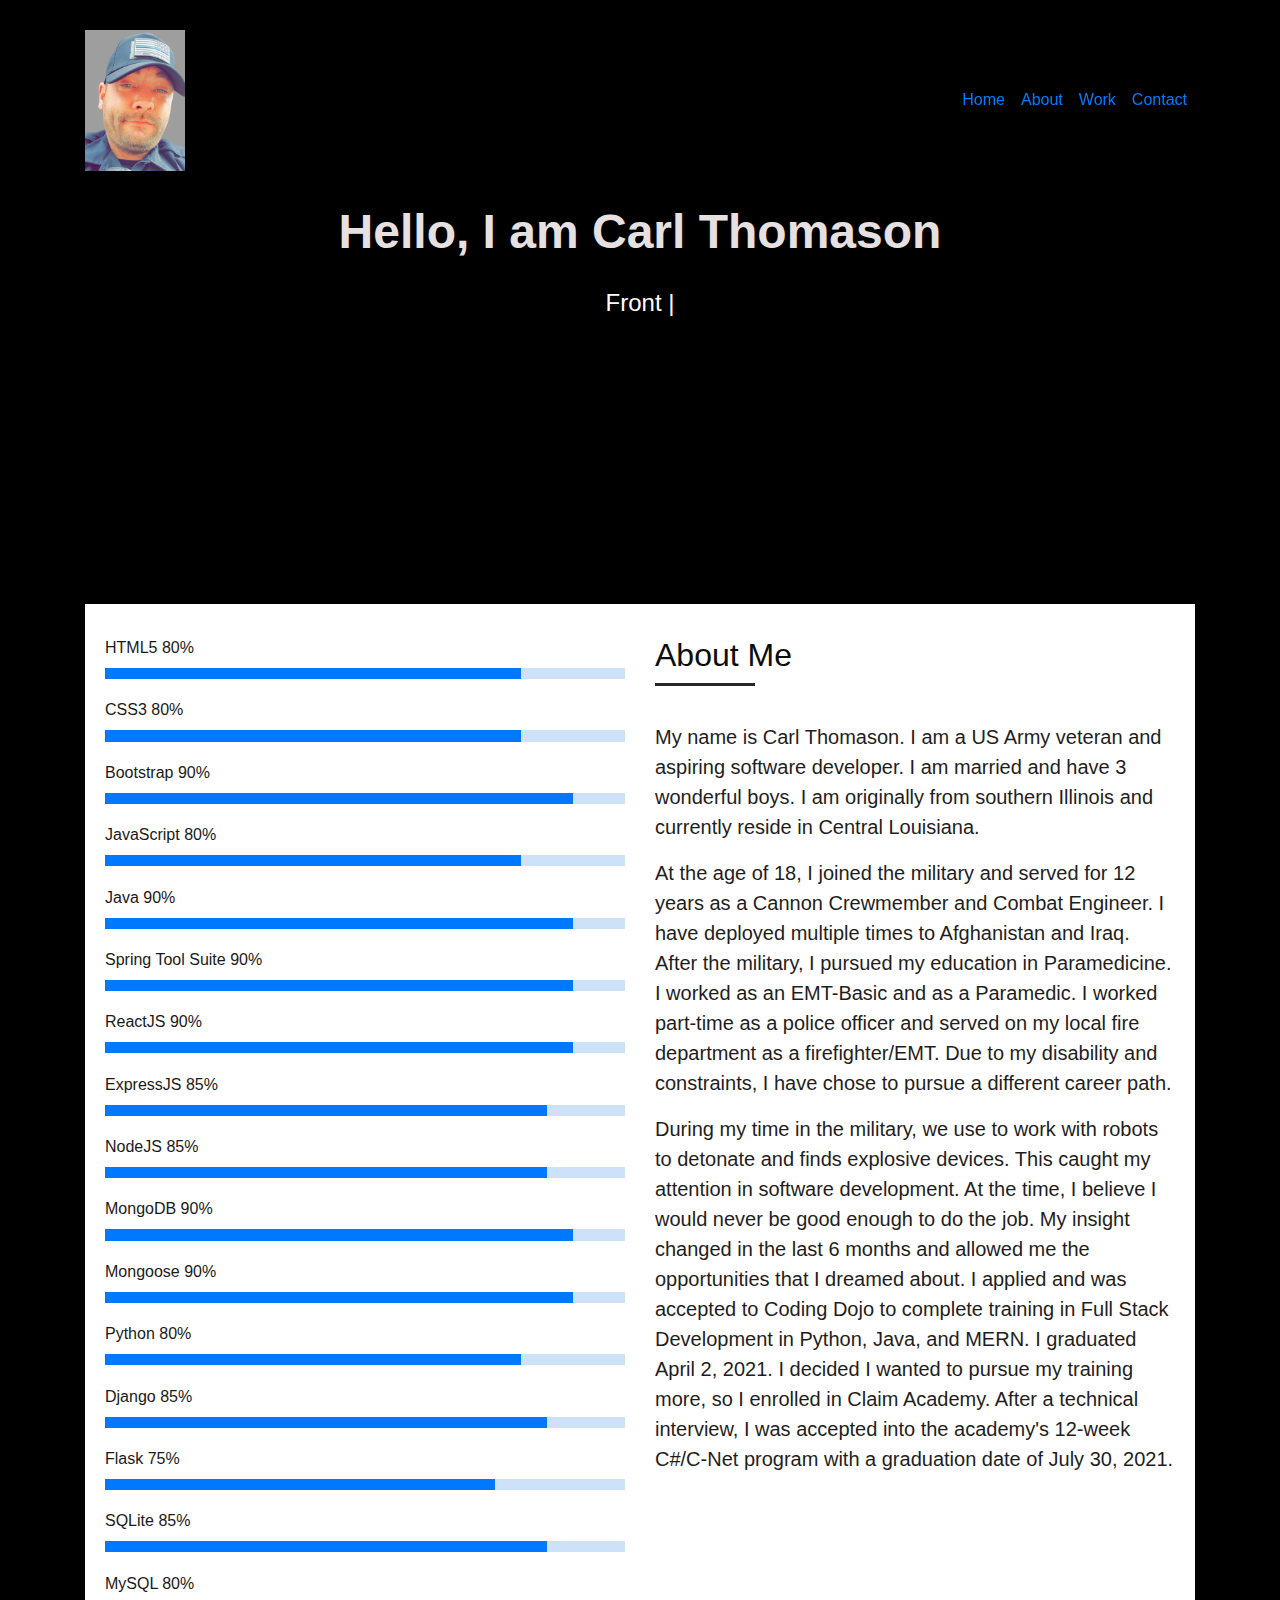
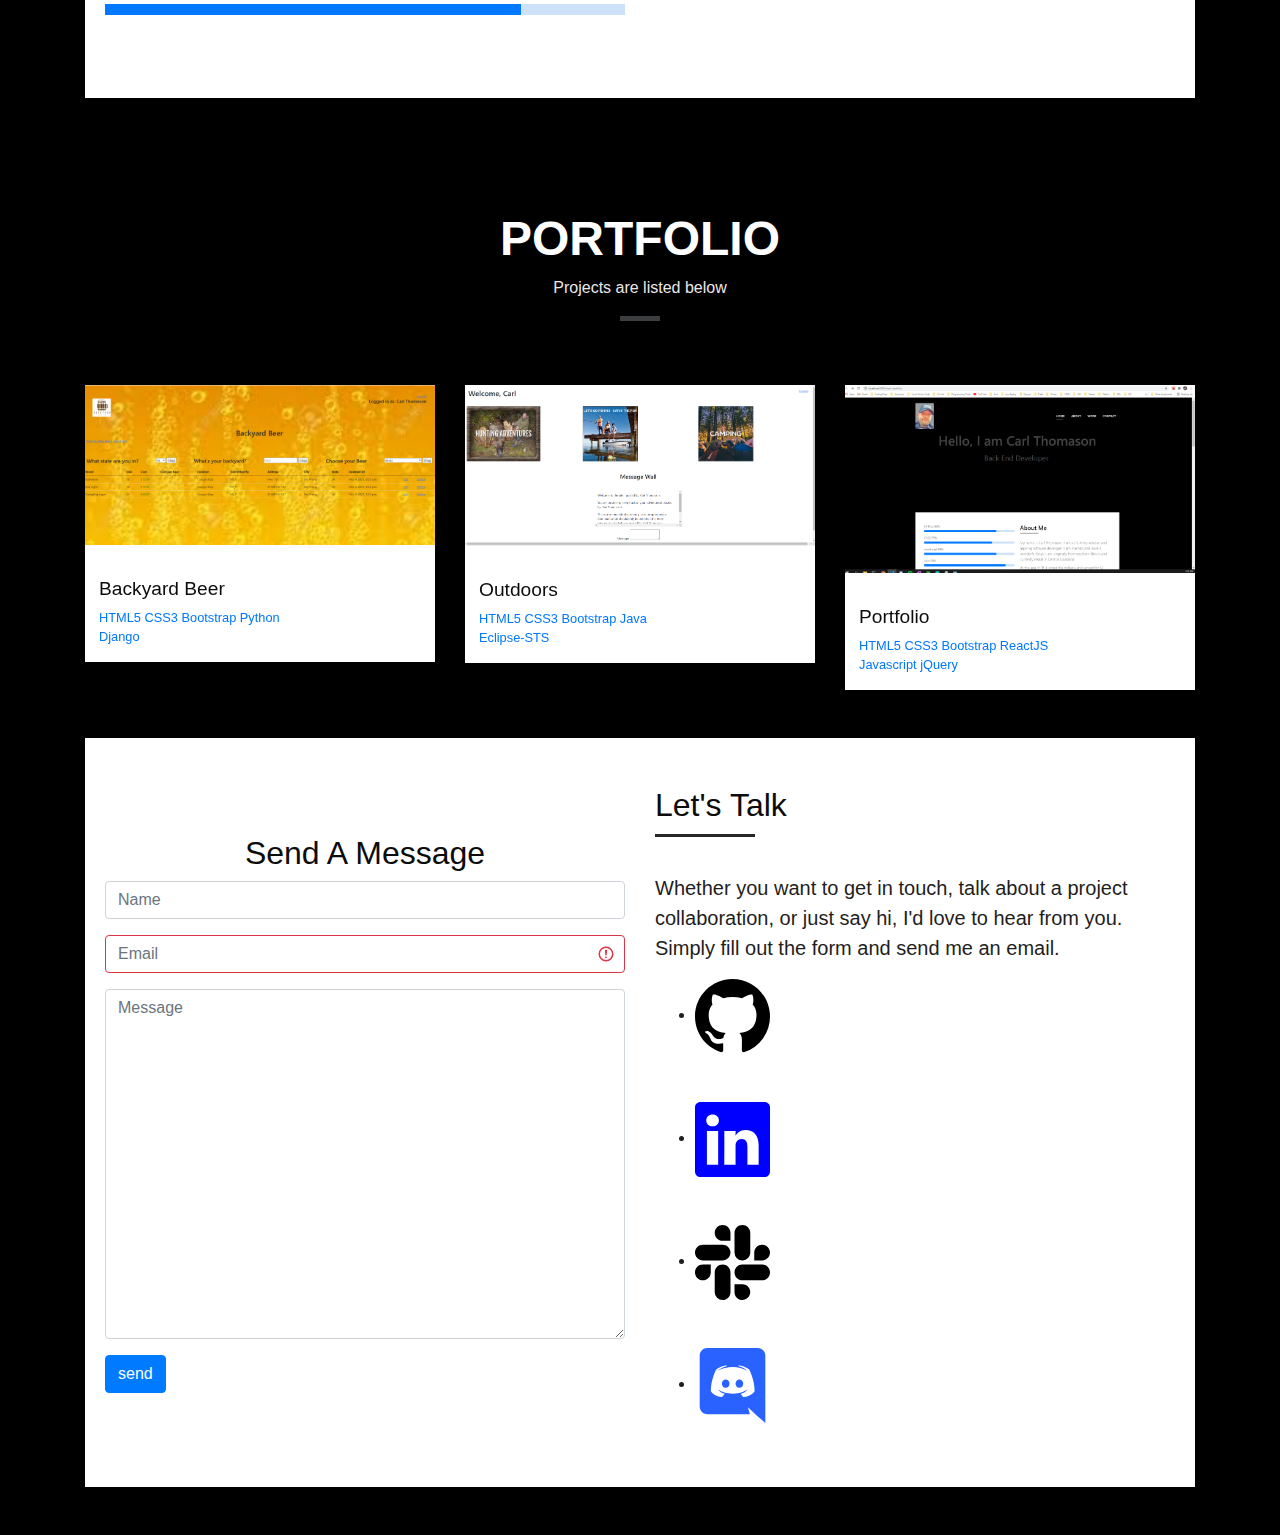
<file: index.html>
<!doctype html><html lang="en"><head><meta charset="utf-8"/><link rel="icon" href="/favicon.ico"/><meta name="viewport" content="width=device-width,initial-scale=1"/><meta name="theme-color" content="#000000"/><meta name="description" content="Web site created using create-react-app"/><link rel="apple-touch-icon" href="/logo192.png"/><link rel="manifest" href="/manifest.json"/><title>Portfolio</title><link href="/static/css/2.a5f06b7f.chunk.css" rel="stylesheet"><link href="/static/css/main.0e364d06.chunk.css" rel="stylesheet"></head><body><noscript>You need to enable JavaScript to run this app.</noscript><div id="root"></div><script>!function(e){function r(r){for(var n,l,f=r[0],i=r[1],p=r[2],c=0,s=[];c<f.length;c++)l=f[c],Object.prototype.hasOwnProperty.call(o,l)&&o[l]&&s.push(o[l][0]),o[l]=0;for(n in i)Object.prototype.hasOwnProperty.call(i,n)&&(e[n]=i[n]);for(a&&a(r);s.length;)s.shift()();return u.push.apply(u,p||[]),t()}function t(){for(var e,r=0;r<u.length;r++){for(var t=u[r],n=!0,f=1;f<t.length;f++){var i=t[f];0!==o[i]&&(n=!1)}n&&(u.splice(r--,1),e=l(l.s=t[0]))}return e}var n={},o={1:0},u=[];function l(r){if(n[r])return n[r].exports;var t=n[r]={i:r,l:!1,exports:{}};return e[r].call(t.exports,t,t.exports,l),t.l=!0,t.exports}l.m=e,l.c=n,l.d=function(e,r,t){l.o(e,r)||Object.defineProperty(e,r,{enumerable:!0,get:t})},l.r=function(e){"undefined"!=typeof Symbol&&Symbol.toStringTag&&Object.defineProperty(e,Symbol.toStringTag,{value:"Module"}),Object.defineProperty(e,"__esModule",{value:!0})},l.t=function(e,r){if(1&r&&(e=l(e)),8&r)return e;if(4&r&&"object"==typeof e&&e&&e.__esModule)return e;var t=Object.create(null);if(l.r(t),Object.defineProperty(t,"default",{enumerable:!0,value:e}),2&r&&"string"!=typeof e)for(var n in e)l.d(t,n,function(r){return e[r]}.bind(null,n));return t},l.n=function(e){var r=e&&e.__esModule?function(){return e.default}:function(){return e};return l.d(r,"a",r),r},l.o=function(e,r){return Object.prototype.hasOwnProperty.call(e,r)},l.p="/";var f=this.webpackJsonpportfolio=this.webpackJsonpportfolio||[],i=f.push.bind(f);f.push=r,f=f.slice();for(var p=0;p<f.length;p++)r(f[p]);var a=i;t()}([])</script><script src="/static/js/2.060e9d8a.chunk.js"></script><script src="/static/js/main.da012ff4.chunk.js"></script></body></html>
</file>
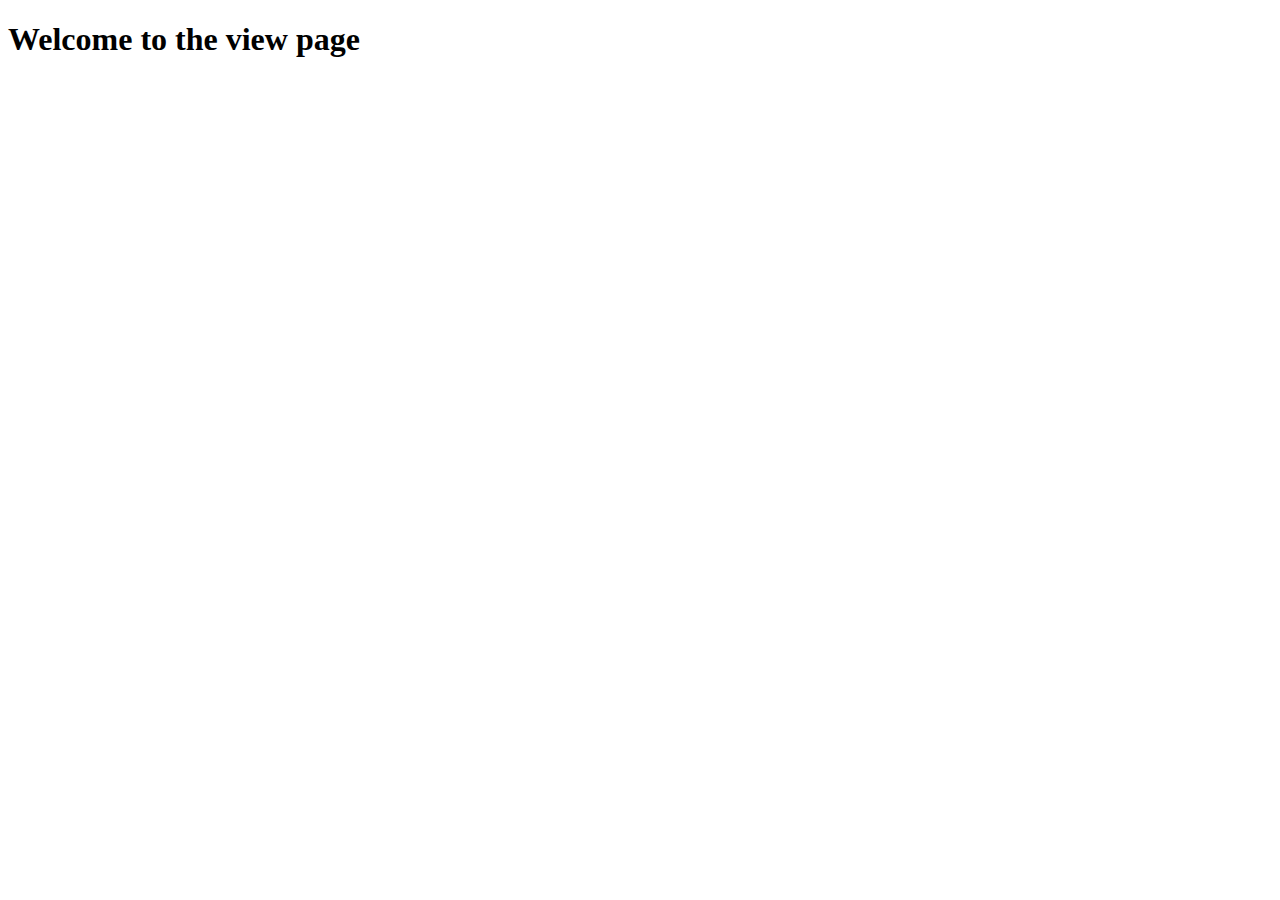
<file: Documents/GitHub/Appointments/belt3_proj/belt3_app/templates/view.html>
<!DOCTYPE html>
<html lang="en">
<head>
    <meta charset="UTF-8">
    <meta name="viewport" content="width=device-width, initial-scale=1.0">
    <title>Document</title>
    <link href="https://cdn.jsdelivr.net/npm/bootstrap@5.0.0-beta1/dist/css/bootstrap.min.css" rel="stylesheet" integrity="sha384-giJF6kkoqNQ00vy+HMDP7azOuL0xtbfIcaT9wjKHr8RbDVddVHyTfAAsrekwKmP1" crossorigin="anonymous">
</head>
<body>
    <h1>Welcome to the view page</h1>
</body>
</html>
</file>
<file: static/css/main.0e364d06.chunk.css>
body{background-color:#000!important;color:#1f1e1e!important}h1{color:#fff}h2,h3,h4,h5,h6{color:#0c0c0c}.color-a{color:#0078ff}.color-d{color:#f5f5f5}.color-text-a{color:#e7dfdf}.box-shadow,.service-box,.work-box{box-shadow:0 13px 8px -10px rgba(0,0,0,.1)}.display-table{width:100%;height:100%;display:table}.table-cell{display:table-cell;vertical-align:middle}.sect-4{padding:4rem 0}.sect-pt4{padding-top:4rem}.sect-mt4{margin-top:4rem}.title-s{font-weight:600;color:#f1eeee;font-size:1.1rem}.title-box{margin-bottom:4rem}.title-a{font-size:3rem;font-weight:700;text-transform:uppercase;color:#fff}.subtitle-a{color:#ece6e6}.line-mf{width:40px;height:5px;background-color:#3d3e3f;margin:0 auto}.title-box-2{margin-bottom:3rem}.title-left{font-size:2rem;position:relative}.title-left:before{content:"";position:absolute;height:3px;background-color:#262729;width:100px;bottom:-12px}.box-pl2{padding-left:2rem}.box-shadow-full{padding:3rem 1.25rem;position:relative;background-color:#fff;margin-bottom:3rem;z-index:2;box-shadow:0 1px 1px 0 rgba(0,0,0,.06),0 2px 5px 0 rgba(0,0,0,.2)}.social{padding:1.5rem 0}.social ul li{display:inline-block}#preloader{position:fixed;top:0;left:0;right:0;bottom:0;z-index:9999;overflow:hidden;background:#fff}#preloader:before{content:"";position:fixed;top:calc(50% - 30px);left:calc(50% - 30px);border:6px solid #f2f2f2;border-top-color:#303235;border-radius:50%;width:60px;height:60px;-webkit-animation:animate-preloader 1s linear infinite;animation:animate-preloader 1s linear infinite}@-webkit-keyframes animate-preloader{0%{-webkit-transform:rotate(0deg);transform:rotate(0deg)}to{-webkit-transform:rotate(1turn);transform:rotate(1turn)}}@keyframes animate-preloader{0%{-webkit-transform:rotate(0deg);transform:rotate(0deg)}to{-webkit-transform:rotate(1turn);transform:rotate(1turn)}}.navbar-b{transition:all .5s ease-in-out;background-color:transparent;padding-top:1.563rem;padding-bottom:1.563rem}.navbar-b.navbar-reduce{transition:all .5s ease-in-out;background-color:#000;padding-top:15px;padding-bottom:15px}.navbar-b.navbar-reduce .nav-link{color:#0078ff}.intro{height:60vh;position:relative;color:#fff}.intro .intro-content{text-align:center;position:absolute}.intro .intro-title{color:#e7e0e0;font-weight:600;font-size:3rem}.intro .intro-subtitle{font-size:1.5rem;font-weight:300}.about-mf .box-shadow-full{padding-top:2rem;padding-bottom:4rem}.skill-mf span{color:#1a1a1a}.skill-mf .progress{background-color:#cde1f8;margin:.5rem 0 1.2rem;border-radius:0;height:.7rem}.skill-mf .progress .progress-bar{height:.7rem;background-color:#0078ff}.work-box{margin-bottom:3rem;-webkit-backface-visibility:hidden;backface-visibility:hidden;background-color:#fff}.work-content{padding:2rem 3% 1rem 4%}.work-content .w-more{color:#4e4e4e;font-size:.8rem}.work-content .w-more .w-category{color:#0078ff}.work-content .w-like{font-size:2.5rem;color:#0078ff;float:right}.work-content .w-like a{color:#0078ff}.work-content .w-like .num-like{font-size:.7rem}.w-title{font-size:1.2rem}
/*# sourceMappingURL=main.0e364d06.chunk.css.map */
</file>
